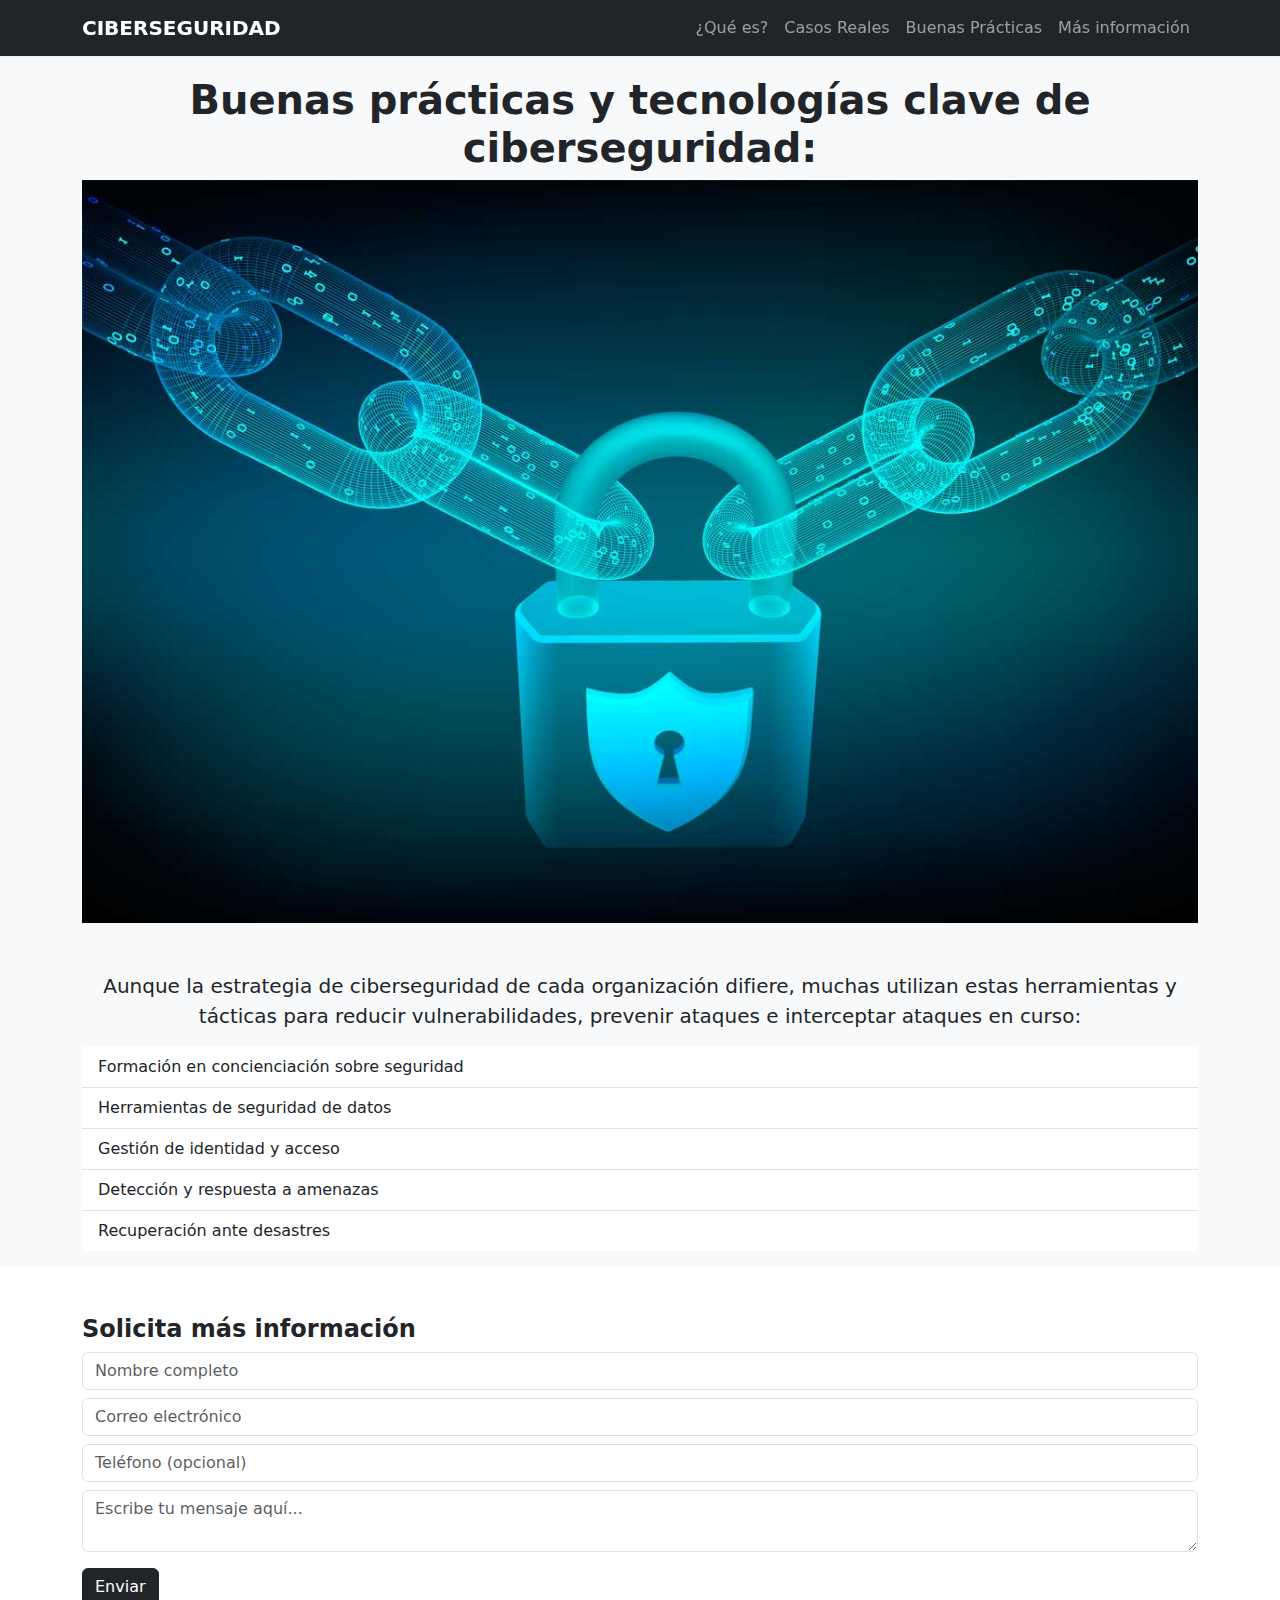
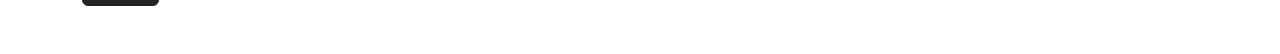
<file: consejos.html>
<!DOCTYPE html>
<html lang="es">
<head> 
  <meta charset="UTF-8" />
  <meta name="viewport" content="width=device-width, initial-scale=1" />
  <title>Buenas Prácticas - Ciberseguridad</title>
  <link rel="stylesheet" href="https://cdn.jsdelivr.net/npm/bootstrap@5.3.0/dist/css/bootstrap.min.css"/>
  <link rel="stylesheet" href="css/style.css" />
</head>
<body>
  <!-- Navbar -->
  <nav class="navbar navbar-expand-lg navbar-dark bg-dark fixed-top shadow-sm">
    <div class="container">
      <a class="navbar-brand fw-bold" href="#">CIBERSEGURIDAD</a>
      <button class="navbar-toggler" type="button" data-bs-toggle="collapse" data-bs-target="#navbarNav">
        <span class="navbar-toggler-icon"></span>
      </button>
      <div class="collapse navbar-collapse justify-content-end" id="navbarNav">
        <ul class="navbar-nav">
          <li class="nav-item"><a class="nav-link" href="index.html">¿Qué es?</a></li>
          <li class="nav-item"><a class="nav-link" href="casosreales.html">Casos Reales</a></li>
          <li class="nav-item"><a class="nav-link" href="consejos.html">Buenas Prácticas</a></li>
          <li class="nav-item"><a class="nav-link" href="#info">Más información</a></li>
        </ul>
      </div>
    </div>
  </nav>   

  <!-- Sección de consejos -->
  <section class="bg-light text-dark text-center py-3" style="margin-top: 60px" id="consejos">
    <div class="container">
      <h2 class="display-6 fw-bold">Buenas prácticas y tecnologías clave de ciberseguridad:</h2>
      <img src="assets/img/04_CONSEJOS-CIBERSEGURIDAD.jpg" alt="Consejos sobre ciberseguridad" class="img-fluid mb-5 w-100"/>
      <p class="lead">
        Aunque la estrategia de ciberseguridad de cada organización difiere, 
        muchas utilizan estas herramientas y tácticas para reducir vulnerabilidades, 
        prevenir ataques e interceptar ataques en curso:
      </p> 
      <ul class="list-group list-group-flush text-start">
        <li class="list-group-item">Formación en concienciación sobre seguridad</li>
        <li class="list-group-item">Herramientas de seguridad de datos</li>
        <li class="list-group-item">Gestión de identidad y acceso</li>
        <li class="list-group-item">Detección y respuesta a amenazas</li>
        <li class="list-group-item">Recuperación ante desastres</li>
      </ul>
    </div>
  </section>

  <!-- Formulario de contacto -->
<section id="info" class="container my-5">
  <h4 class="fw-bold">Solicita más información</h4>
  <form id="form-contacto" onsubmit="return validarContacto()">
    <input type="text" id="contacto-nombre" class="form-control my-2" placeholder="Nombre completo" required>
    <input type="email" id="contacto-correo" class="form-control my-2" placeholder="Correo electrónico" required>
    <input type="tel" id="contacto-telefono" class="form-control my-2" placeholder="Teléfono (opcional)">
    <textarea id="contacto-mensaje" class="form-control my-2" placeholder="Escribe tu mensaje aquí..." required></textarea>
    <button type="submit" class="btn btn-dark mt-2">Enviar</button>
    <div id="mensaje-error" class="text-danger mt-2"></div>
  </form>
</section>

<script>
  function validarContacto() {
    if (!document.getElementById("contacto-nombre").value) {
      alert("Ingresa tu nombre");
      return false;
    }
    if (!document.getElementById("contacto-correo").value) {
      alert("Ingresa tu correo");
      return false;
    }
    if (!document.getElementById("contacto-mensaje").value) {
      alert("Escribe un mensaje");
      return false;
    }
    alert("¡Formulario enviado!");
    return true;
  }
</script>

  <!-- Scripts-->
  <script src="https://cdn.jsdelivr.net/npm/bootstrap@5.3.0/dist/js/bootstrap.bundle.min.js"></script>
</body>
</html>
</file>
<file: css/style.css>
/* Asegura que todas las tarjetas tengan la misma altura y el botón alineado abajo */
.card {
  display: flex;
  flex-direction: column;
  height: 100%;
}

/* La imagen no debe forzar el tamaño de la tarjeta */
.card-img-top {
  object-fit: cover;
  height: 200px;
}

/* Acomoda el contenido y empuja el botón al fondo */
.card-body {
  display: flex;
  flex-direction: column;
  justify-content: space-between;
  flex-grow: 1;
}

/* Opcional: mejora la estética del botón alineado */
.card-body button {
  margin-top: auto;
}

.carousel-caso {
  max-width: 1000px;
  margin: 3rem auto;
  padding: 1rem;
}

.carousel-caso h2 {
  text-align: center;
  margin-bottom: 2rem;
  font-size: 2rem;
  color: #333;
}

.slick-casos .card {
  background-color: #f8f9fa;
  border: 1px solid #ddd;
  padding: 1.5rem;
  margin: 0 10px;
  height: 100%;
  box-shadow: 0 2px 5px rgba(0, 0, 0, 0.1);
}

.card-title {
  font-size: 1.2rem;
  font-weight: bold;
  color: #007bff;
}

.card-text {
  font-size: 1rem;
  margin-top: 0.5rem;
  color: #444;
}

.card small {
  display: block;
  margin-top: 1rem;
  color: #6c757d;
}

/* Slick dots */
.slick-dots {
  text-align: center;
  margin-top: 1rem;
}

.slick-dots li button:before {
  color: #007bff;
}
</file>
